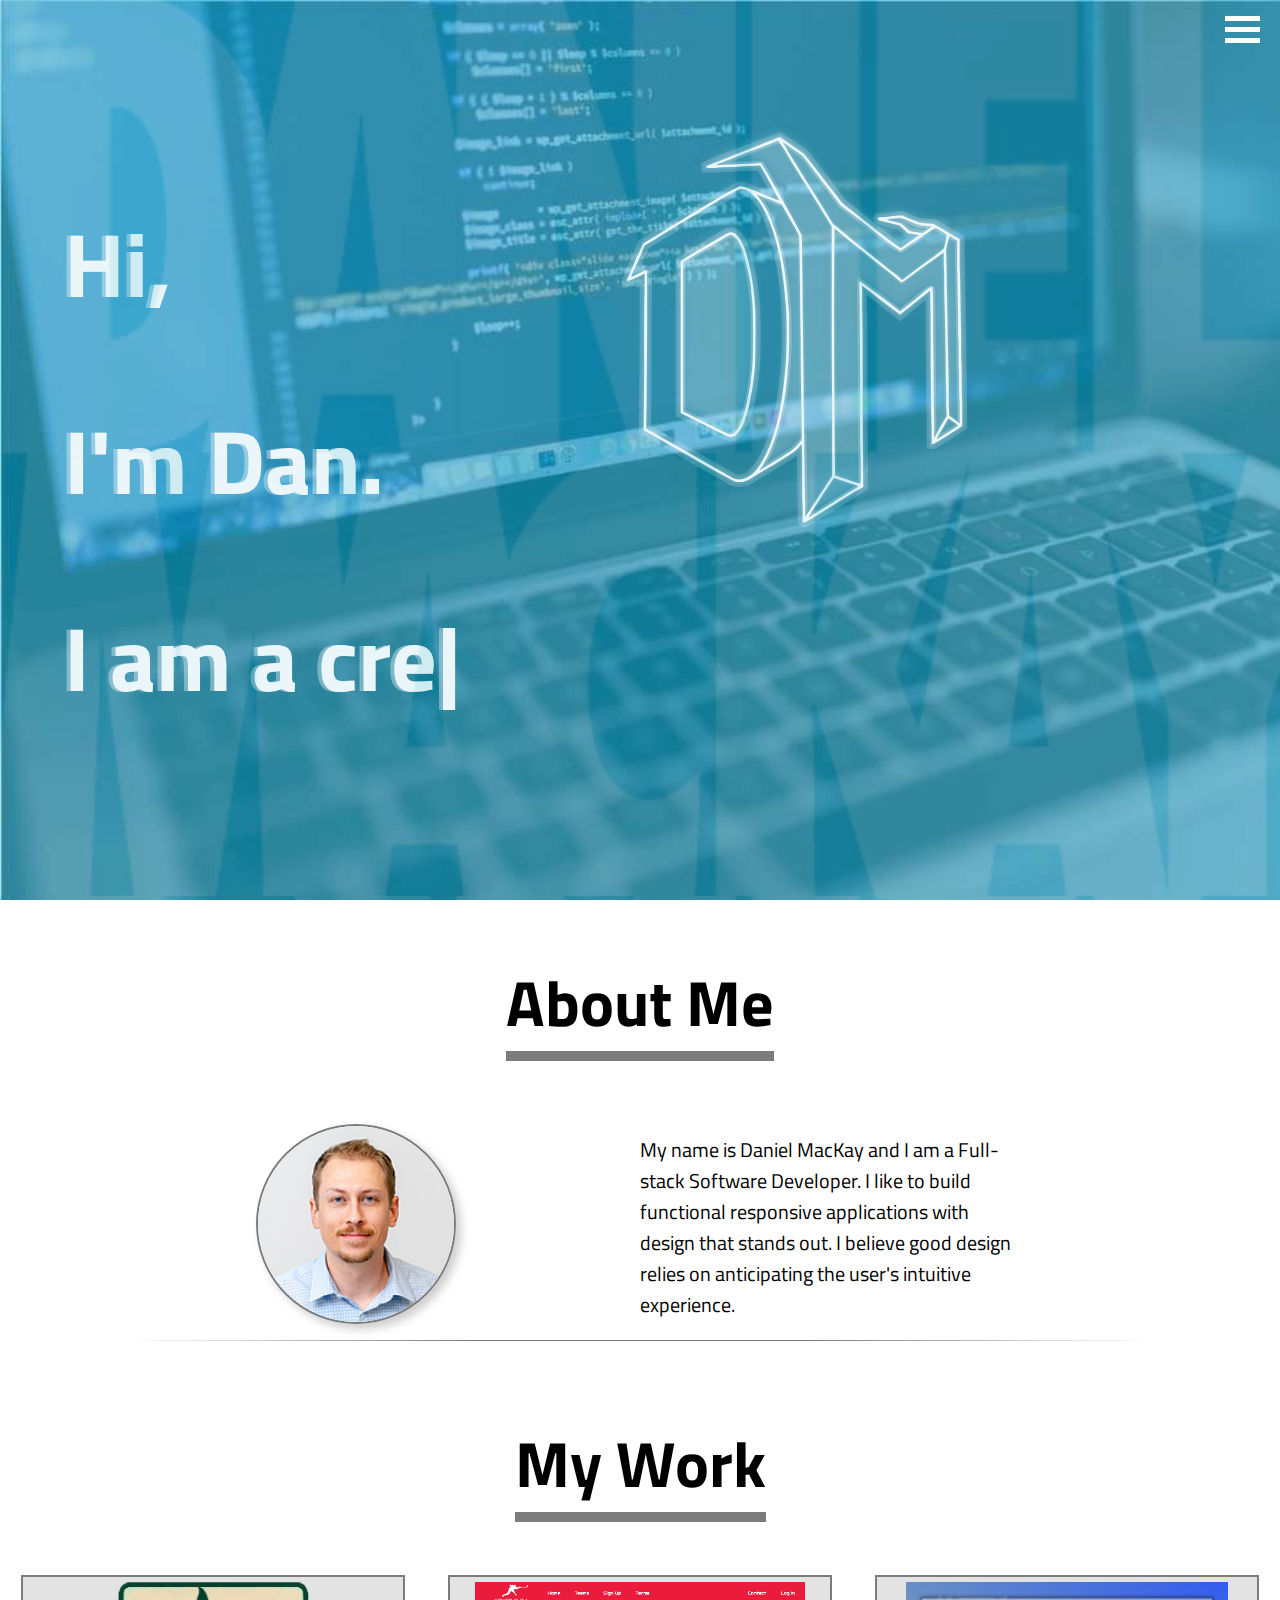
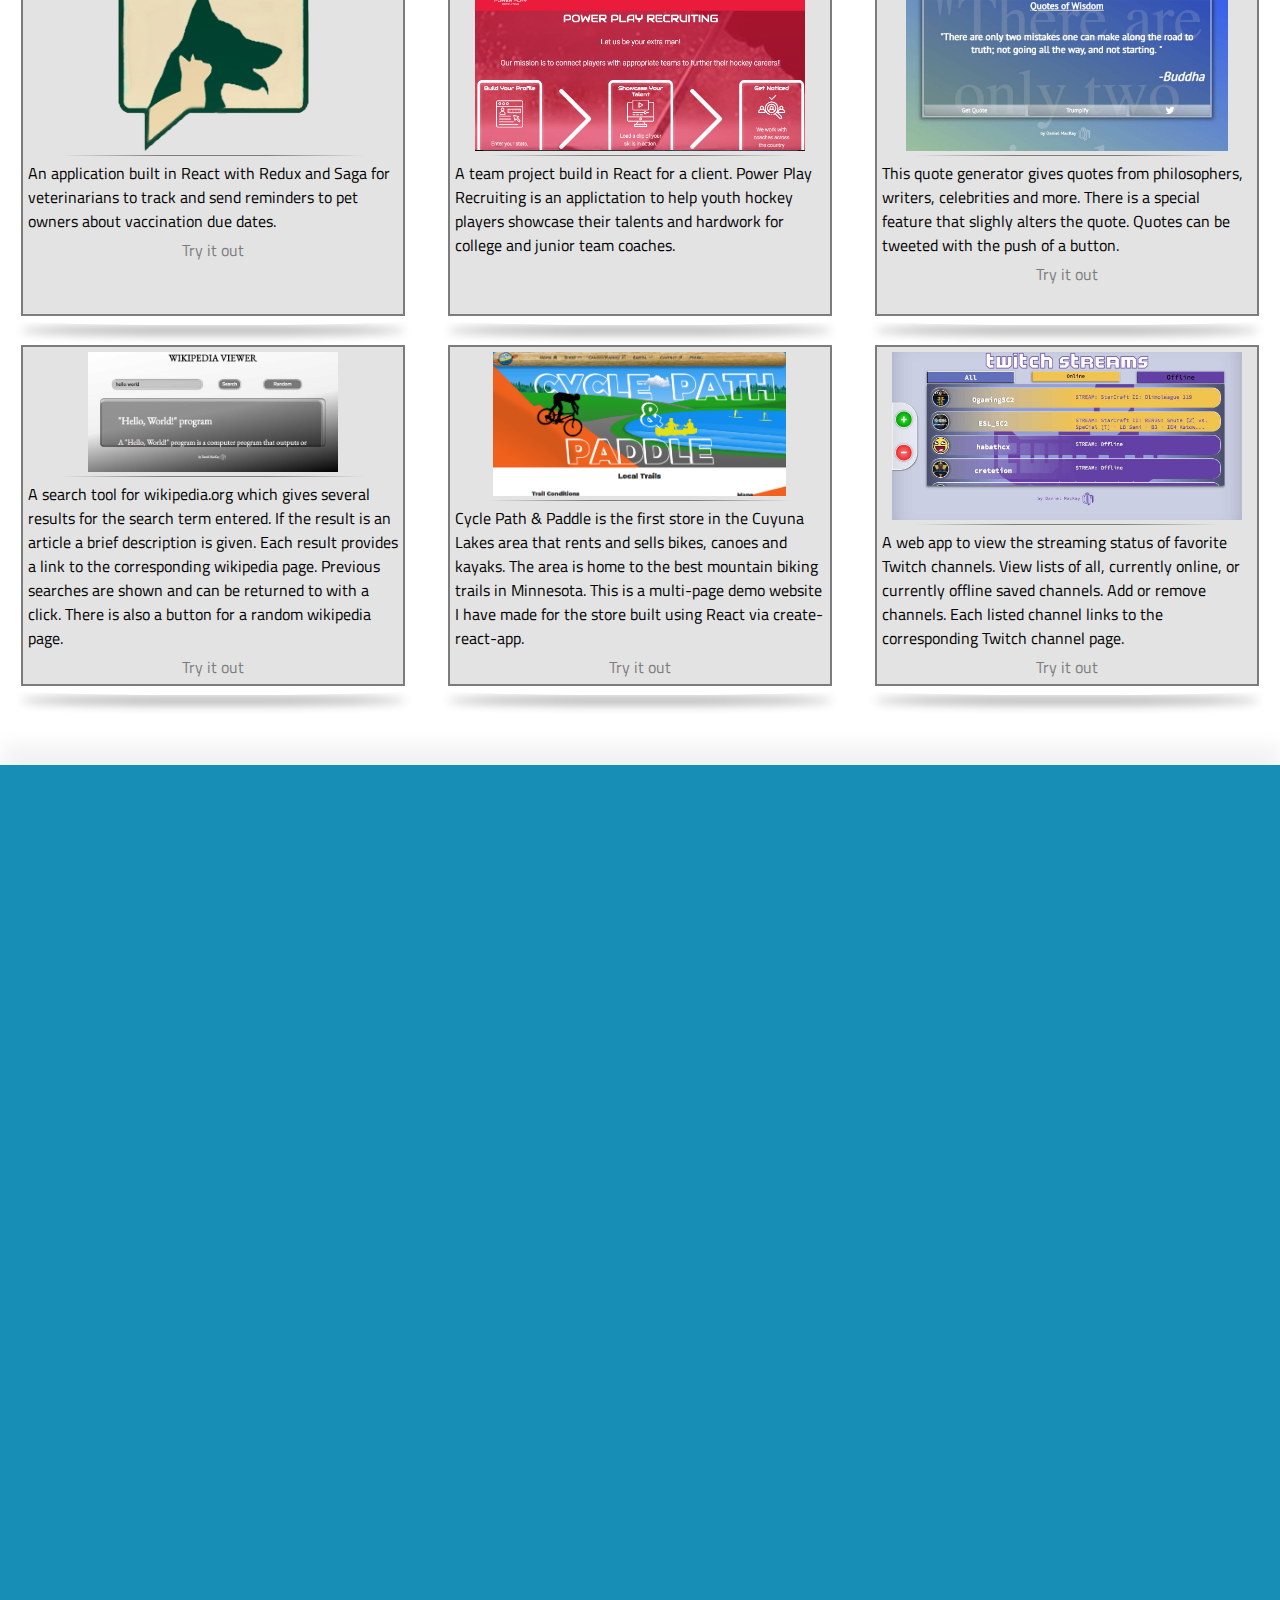
<file: index.html>
<!DOCTYPE html>
<html lang="en">
<head>
    <meta charset="UTF-8">
    <meta name="viewport" content="width=device-width, initial-scale=1.0">
    <meta http-equiv="X-UA-Compatible" content="ie=edge">
    <title>Daniel MacKay Profile</title>

    <!--favicon-->
    <link rel="apple-touch-icon-precomposed" sizes="57x57" href="favicon/apple-touch-icon-57x57.png" />
    <link rel="apple-touch-icon-precomposed" sizes="114x114" href="favicon/apple-touch-icon-114x114.png" />
    <link rel="apple-touch-icon-precomposed" sizes="72x72" href="favicon/apple-touch-icon-72x72.png" />
    <link rel="apple-touch-icon-precomposed" sizes="144x144" href="favicon/apple-touch-icon-144x144.png" />
    <link rel="apple-touch-icon-precomposed" sizes="60x60" href="favicon/apple-touch-icon-60x60.png" />
    <link rel="apple-touch-icon-precomposed" sizes="120x120" href="favicon/apple-touch-icon-120x120.png" />
    <link rel="apple-touch-icon-precomposed" sizes="76x76" href="favicon/apple-touch-icon-76x76.png" />
    <link rel="apple-touch-icon-precomposed" sizes="152x152" href="favicon/apple-touch-icon-152x152.png" />
    <link rel="icon" type="image/png" href="favicon/favicon-196x196.png" sizes="196x196" />
    <link rel="icon" type="image/png" href="favicon/favicon-96x96.png" sizes="96x96" />
    <link rel="icon" type="image/png" href="favicon/favicon-32x32.png" sizes="32x32" />
    <link rel="icon" type="image/png" href="favicon/favicon-16x16.png" sizes="16x16" />
    <link rel="icon" type="image/png" href="favicon/favicon-128.png" sizes="128x128" />
    <meta name="application-name" content="&nbsp;" />
    <meta name="msapplication-TileColor" content="#FFFFFF" />
    <meta name="msapplication-TileImage" content="mstile-144x144.png" />
    <meta name="msapplication-square70x70logo" content="mstile-70x70.png" />
    <meta name="msapplication-square150x150logo" content="mstile-150x150.png" />
    <meta name="msapplication-wide310x150logo" content="mstile-310x150.png" />
    <meta name="msapplication-square310x310logo" content="mstile-310x310.png" />

    <!--local styles-->
    <link rel="stylesheet" href="styles/layout.css"/>
    <link rel="stylesheet" href="styles/styles.css"/>
    <link rel="stylesheet" href="styles/animations.css"/>

    <!--logo icon-->
    <link rel="stylesheet" href="styles/icon.css">
    <link rel="icon" href="dbLogoB&W.png">

    <!--fonts-->
    <link href="https://fonts.googleapis.com/css?family=Sarpanch:700|Titillium+Web" rel="stylesheet">

    <!--for using jquery -->
    <script src="https://ajax.googleapis.com/ajax/libs/jquery/3.3.1/jquery.min.js">
    </script>
    
    <!--navigation-->
    <script type="text/javascript" src="scripts/nav.js"></script>

    <!--smooth scroll function-->
    <script type="text/javascript" src="scripts/scroll.js"></script>

    <!--for using typewriter effect credit to mattbolt -->
    <script type="text/javascript" src="scripts/typed.min.js"></script>

    <script src="scripts/greensock-js/src/minified/jquery.gsap.min.js"></script>
    <script src="scripts/greensock-js/src/minified/TweenLite.min.js"></script>
    <script src="scripts/greensock-js/src/minified/TimelineLite.min.js"></script>
    <script src="scripts/greensock-js/src/minified/plugins/CSSPlugin.min.js"></script>
    <script src="scripts/scrollmagic/minified/ScrollMagic.min.js"></script>
    <script src="scripts/scrollmagic/minified/plugins/jquery.ScrollMagic.min.js"></script>
    <script src="scripts/scrollmagic/minified/plugins/animation.gsap.min.js"></script>
    <script src="scripts/scrollmagic/minified/plugins/debug.addIndicators.min.js"></script>

    <script type="text/javascript" src="scripts/animations.js"></script>

</head>
<body>
    <div id="menuBtn" onclick="openClose(); hamburger_x(this);">
        <div class="bar1 bar" id="bar-one"></div>
        <div class="bar2 bar" id="bar-two"></div>
        <div class="bar3 bar" id="bar-three"></div>
    </div>
    <Main>
        <div id="menuContainer" class="nav">
            <div id="menu" class="mainMenu">
                <a href="#hero">
                    <div class="menuWord">Home<span class="icon-home menuIcon"></span></div>
                </a>
                <a href="#person">
                    <div class="menuWord">About<span class="icon-user menuIcon"></span></div>
                </a>
                <a href="#projects">
                    <div class="menuWord">Projects<span class="icon-embed2 menuIcon"></span></div>
                </a>
                <a href="#contact">
                    <div class="menuWord" id="cntct">Contact<span class="menuIcon" id="at">@</span></div>
                </a>
            </div>
        </div>
        <section class="hero" id="hero">
            <div class="tint"></div>
            <div class="heroContent">
                <div class="greeting">
                    <h1>Hi, </h1>
                    <h1>I'm Dan.</h1>
                    <h1>I am a
                        <div id="typed-strings">
                            <p>creator.</p>
                            <p>developer.</p>
                            <p>maker.</p>
                            <p>designer.</p>
                        </div>
                        <span id="typed"></span>
                        <!--typewriter effect-->
                        <script>
                            var typed = new Typed('#typed', {
                                stringsElement: '#typed-strings',
                                typeSpeed: 150,
                                backSpeed: 150,
                                backDelay: 1200,
                                loop: true,
                            });
                        </script>
                    </h1>
                </div>
                <div class="icon-dmLogo heroLogo" id="logo"></div>
                <div class="icon-dmLogo5px heroLogo"></div>
            </div>
        </section>
        <section class="person" id="person">
            <h2>About Me</h2>
            <div class="personContent">
                <div class="headshotContainer">
                    <img class="headshot" 
                        src="styles/images/prime_headshot.jpg" 
                        alt="photo of Daniel MacKay"
                    />
                </div>
                <div class="aboutMeTextWrapper">
                    <p>
                        My name is Daniel MacKay and I am a Full-stack Software Developer.
                        I like to build functional responsive applications with design
                        that stands out. I believe good design relies 
                        on anticipating the user's intuitive experience.
                    </p>
                </div>    
            </div>
            <div class="bottomBorder"></div>
        </section>
        <section class="projects" id="projects">
            <h2>My Work</h2>
            <div class="projectsContent">
                    <div class="projectCardWrapper">
                        <div class="projectCard">
                            <div class="projectImg projectImg_5">
                                <div class="bottomBorder"></div>
                            </div>
                            <p>
                                An application built in React with Redux and Saga for veterinarians to track and send reminders to pet owners about vaccination
                                due dates.
                            </p>
                            <a class="projectLink" target="_blank" href="https://pet-reminder.herokuapp.com/">
                                Try it out
                            </a>
                        </div>
                        <div class="cardShadow"></div>
                    </div>
                    <div class="projectCardWrapper">
                        <div class="projectCard">
                            <div class="projectImg projectImg_6">
                                <div class="bottomBorder"></div>
                            </div>
                            <p>
                                A team project build in React for a client. Power Play Recruiting is an applictation to help youth hockey players showcase
                                their talents and hardwork for college and junior team coaches.
                            </p>
<!--                             <a class="projectLink" target="_blank" href="https://ppr-hockey-demo.herokuapp.com/">
                                Try it out
                            </a> -->
                        </div>
                        <div class="cardShadow"></div>
                    </div>
                <div class="projectCardWrapper">
                    <div class="projectCard">
                        <div class="projectImg projectImg_1">
                            <div class="bottomBorder"></div>
                        </div>
                        <p>
                            This quote generator gives quotes from philosophers, writers, celebrities and more. There is a special feature that slighly alters the quote. Quotes can be tweeted
                            with the push of a button.
                        </p>
                        <a class="projectLink" target="_blank" href="https://mackay218.github.io/QuoteGenerator">
                            Try it out
                        </a>
                    </div>
                    <div class="cardShadow"></div>
                </div>
                <div class="projectCardWrapper">
                    <div class="projectCard">
                        <div class="projectImg projectImg_2">
                            <div class="bottomBorder"></div>
                        </div>
                        <p>
                            A search tool for wikipedia.org which gives several results for the search term entered. 
                            If the result is an article a brief description is given. 
                            Each result provides a link to the corresponding wikipedia page.
                            Previous searches are shown and can be returned to with a click. 
                            There is also a button for a random wikipedia page.
                        </p>
                        <a class="projectLink" target="_blank" href="https://mackay218.github.io/WikipediaViewer/">
                            Try it out
                        </a>
                    </div>
                    <div class="cardShadow"></div>
                </div>
                <div class="projectCardWrapper">
                    <div class="projectCard">
                        <div class="projectImg projectImg_3">
                            <div class="bottomBorder"></div>
                        </div>
                        <p>
                            Cycle Path & Paddle is the first store in the Cuyuna Lakes area 
                            that rents and sells bikes, canoes and kayaks. The area
                            is home to the best mountain biking trails in Minnesota. 
                            This is a multi-page demo website I have made for the store built
                            using React via create-react-app.
                        </p>
                        <a class="projectLink" target="_blank" href="http://cppdemosite.s3-website.us-east-2.amazonaws.com/">
                            Try it out
                        </a>
                    </div>
                    <div class="cardShadow"></div>
                </div>
                <div class="projectCardWrapper">
                    <div class="projectCard">
                        <div class="projectImg projectImg_4">
                            <div class="bottomBorder"></div>
                        </div>
                        <p>
                            A web app to view the streaming status of favorite Twitch channels. 
                            View lists of all, currently online, or currently offline
                            saved channels. Add or remove channels. Each listed channel 
                            links to the corresponding Twitch channel page.
                        </p>
                        <a class="projectLink" target="_blank" href="https://mackay218.github.io/TwitchStreamStatus/">
                            Try it out
                        </a>
                    </div>
                    <div class="cardShadow"></div>
                </div>
            </div>
        </section>
        <div class="contact" >
            <div class="contactContent" id="contact">
                <div id="contactTitle">
                    Let's Connect!
                </div>
                <div id="contactForm">
                    <form action="https://formspree.io/daniel.mackay218@gmail.com" method="POST" onsubmit="alert('Thank You!');">
                        <label for="formName" name="name"></label>
                        <input class="formInput" id="formName" type="text" name="name" placeholder=" Name" required>
                        <label for="formEmail" name="email"></label>
                        <input class="formInput" id="formEmail" type="text" name="email" placeholder=" Email Address" required>
                        <label for="formMessage" name="message"></label>
                        <textarea class="formInput" id="formMessage" type="text" name="message" placeholder=" Message" required></textarea>
                        <label for="submit" name="send"></label>
                        <input id="sendBtn" type="submit" name="send" value="Send">
                    </form>
                    <div id="mediaIcons">
                        <a class="social-icon" target="_blank" href="https://www.linkedin.com/in/dmackay218">
                            <span class="icon-linkedin2"></span>
                        </a>
                        <a class="social-icon" target="_blank" href="https://github.com/mackay218">
                            <span class="icon-github"></span>
                        </a>
                    </div>
                </div>
                <img src="styles/images/MNcontact.svg" id="MNcontact">
            </div>
        </div>
    </Main>
</body>
</html>
</file>
<file: styles/layout.css>
*{
    box-sizing: border-box;
    /*border: 1px solid black;*/
}

html, body{
    margin:0;
    padding: 0;
    overflow-x: hidden;
    overflow-y: scroll;
}

/*menu button*/
#menuBtn{
  position: fixed;
  top: 10px;
  right: 20px;
  z-index: 8;
}
/*Nav*/
.nav {
  position: fixed;
  top: 0;
  right: 0;
  padding-top: 40px;
  height: 100%;
  width: 0;
  overflow: hidden;
  z-index: 7;
  transition: 0.5s;
}

#menu{
  position: absolute;
  top: 60px;
  height: 95%;
  width: 100%;
  padding-bottom: 20px;
  display: flex;
  flex-direction: column;
  justify-content: space-between;
  align-items: center;
}
.menuWord{
  text-align: center;
  height: 20%;
  width: 100%;
}
#at{
  position: absolute;
  bottom: 5%;
}

/**************/

Main{
    display: flex;
    flex-direction: column;
}

section{
    width: 100vw;
}
/***************************/

/******HERO section ***********/
.hero{
    height: 100vh;
    min-height: 320px;
    position: relative;
}

.tint{
    height: 100%;
    width: 100%;
    position: absolute;
    top: 0;
    left: 0;
    z-index: 1;
}

.heroContent{
    height: 100%;
    width: 100%; 
    position: absolute;
    top: 0;
    left: 0;
    z-index: 2;
    display: grid;
    grid: auto auto auto / auto auto auto;
    z-index: 0;
}

.greeting{
  grid-row: 2/3;
  grid-column: 1/2;
  position: relative;
  bottom: 8vh;
  left: 0;
  padding-left: 5vw;
  width: 100vw;
  z-index: 1;
}

.heroLogo{
  grid-row: 1/2;
  grid-column: 1/3;
  position: relative;
  left: 30%;
  top: 50px;
}

@media only screen and (min-width: 400px) and (orientation: landscape){
  .greeting{
    grid-row: 1/2;
    grid-column: 1/2;
    width: 50vw;
    position: relative;
    top: 15vh;
  }
  .heroLogo{
    grid-row: 1/2;
    grid-column: 2/3;
    position: relative;
    top: 10vh;
    left: -10vw;
  }
}
/************************/

h2{
    width: auto;
    text-align: center;
    font-size: 5vw;
}

/******PERSON section********/

.person{
    height: auto;
    display: flex;
    flex-direction: column;
    align-items: center;
    margin-bottom: 20px;
}



.personContent{
    width: 60vw;
}

@media only screen and (orientation: landscape){
    .personContent{
        display: flex;
        flex-direction: row;
        align-items: center;
        justify-content: space-between;
    }

    .aboutMeTextWrapper{
        width: 30vw;
        min-width: 200px;
    }

    .aboutMeTextWrapper p {
        font
    }
}

@media only screen and (orientation: portrait){
    .personContent{
        display: flex;
        flex-direction: column;
        align-items: center;
    }
}

/*************************************/

/***PROJECTS section*****************/

.projects{
    display: flex;
    flex-direction: column;
    align-items: center;
}

.projectsContent{
    height: auto;
    padding-bottom: 50px;
}

@media only screen and (orientation: landscape){
    .projectsContent{
        width: 100%;
        display: flex;
        flex-direction: row;
        flex-wrap: wrap;
        align-items: center;
        justify-content: space-around;
    }
}

@media only screen and (orientation: portrait){
    .projectsContent{
        width: 100%;
        display: flex;
        flex-direction: column;
        align-items: center;
        justify-content: space-around;
    }
}

.projectCardWrapper{
    height: 350px;
    width: 30vw;
    min-width: 250px;
    display: flex;
    flex-direction: column;
    margin-bottom: 20px;
}

.projectCard{
    height: 100%;
    width: 100%;
    display: flex;
    flex-direction: column;
    align-items: center;
}

.projectImg{
    height: 50%;
    width: 100%;
    position: relative;
    display: flex;
    flex-direction: column;
    align-items: center;
}

.projectImg .bottomBorder{
    position: absolute;
    bottom: -5px;
}

.projectCard p {
    padding: 5px;
    margin: 0;
}

}

/***********************************/

#contact{
    display: grid;
}



/**CONTACT section */
@media only screen and (orientation: portrait){
  #contact{
    position: relative;
    height: 100vh;
    width: 100vw;
    display: grid;
    grid: auto auto / auto;
    overflow-y: hidden;
    overflow-x: hidden;
    z-index: 4;
  }
  #contactTitle{
    grid-row: 1/2;
    grid-column: 1/2;
    position: absolute;
    top: 2vh;
    left: 20%;
    font-size: 5vh;
  }
  #contactForm{
    grid-row: 1/3;
    grid-column: 1/2;
    position: absolute;
    top: 11vh;
    left: 5%;
    height: 85%;
    width: 90%;
    z-index: 5;
  }

  @supports(-ms-ime-align: auto){
    #contactFrom{
    left: 5% ;
    }
  }

  #formName{
    position: absolute;
    top: 2vh;
    left: 10%;
    width: 80%;
    height: 10%;
  }
  #formEmail{
    position: absolute;
    top: 12vh;
    left: 10%;
    width: 80%;
    height: 10%;
  }
  #formMessage{
    position: absolute;
    top: 22vh;
    left: 10%;
    height: 50%;
    width: 80%;
  }
  #sendBtn{
    position: absolute;
    bottom: 10vh;
    left: 35%;
    height: 10%;
    width: 30%;
    text-align: center;
  }
  #MNcontact{
    grid-row: 2/3;
    grid-column: 1/2;
    position: absolute;
    bottom: -5px;
    left: -8vw;
    height: 50vh;
    z-index: 4;
  }

  #mediaIcons{
    position: absolute;
    bottom: 2vh;
    left: 20%;
    font-size: 5vh;
  }
}

@media only screen and (orientation: landscape){
  #contact{
    position: relative;
    height: 100vh;
    width: 100vw;
    display: grid;
    grid: auto / auto auto;
    overflow-y: hidden;
    overflow-x: hidden;
    z-index: 4;
  }
  #contactTitle{
    grid-row: 1/2;
    grid-column: 1/3;
    position: absolute;
    top: 2vh;
    left: 40%;
    font-size: 8vh;
  }
  #contactForm{
    grid-row: 1/2;
    grid-column: 1/3;
    position: absolute;
    top: 15%;
    left: 5% ;
    height: 80%;
    width: 90%;
    z-index: 5;
  }

  @supports(-ms-ime-align: auto){
    #contactForm{
    left: 2%;
    }
  }
  #formName{
    position: absolute;
    top: 5vh;
    left: 2vw;
    height: 15%;
    width: 45%;
  }
  #formEmail{
    position: absolute;
    top: 25vh;
    left: 2vw;
    height: 15%;
    width: 45%;
  }
  #formMessage{
    position: absolute;
    top: 5vh;
    left: 50%;
    height: 75%;
    width: 45%;
  }
  #sendBtn{
    position: absolute;
    bottom: 2vh;
    left: 45%;
    height: 15%;
    width: 10%;
    text-align: center;
  }
  #MNcontact{
    grid-row: 1/2;
    grid-column: 1/2;
    position: absolute;
    bottom: -5px;
    left: -4vw;
    height: 75vh;
    z-index: 4;
  }

  #mediaIcons{
    position: absolute;
    bottom: 20vh;
    left: 5vw;
    font-size: 4vw;
  }
}
</file>
<file: styles/styles.css>
body{
    font-family: 'Titillium Web', sans-serif;
}

h2{
  font-family: "Titillium Web", sans-serif;
  border-bottom: 10px solid #7c7c7c;
}

/*****NAV*********/

/* menu */
.bar{
  background-color: #fff;
}
.bar1, .bar2, .bar3 {
    width: 35px;
    height: 5px;
    background-color: #fff;
    margin: 6px 0;
    transition: 0.4s;
}
.hero-color {
  background-color: #fff;
}
.person-color{
  background-color: #000;
}
.projects-color{
  background-color: #000;
}

.contact-color {
    background-color: #fff;
}

.nav{
  background-color: #5FB4D0;
}
.mainMenu a {
  height: 20%;
  text-decoration: none;
  font-size: 5vh;
  color: rgba(255,255,255,0.5);
  justify-content: center;
  align-content: center;
  display: block;

}
.mainMenu a:hover {
    font-size: 6vh;
    color: rgba(255,255,255,0.2);
    transition: 0.3s;
}
.menuWord{
  height: 100%;
  width: 20vw;
  font-family: "Sarpanch", sans-serif;
  font-size: 2.5vh;
  color: rgba(255,255,255,0.8);
}
.menuWord:hover{
  color: #fff;
  transition: 0.3s;
}
.menuIcon{
  position: absolute;
  padding-left: 4vw;
  left: 0;
  height: 20%;
  text-align: left;
  font-size: 10vh;
  font-family: 'Titillium Web', sans-serif;
  color: rgba(255,255,255,0);
}

@media only screen and (orientation: landscape){
  .menuIcon{
    position: absolute;
    left: 15%;
    text-align: center;
    font-size: 10vh;
    font-family: 'Titillium Web', sans-serif;
    color: rgba(255,255,255,0);
  }
}

.menuIcon:hover{
  color: rgba(255,255,255,0.3);
  transition: 0.3s;
}
/**********************/



/*******HERO section********/
.hero{
    background-image: url(images/comp_big-compressed.jpg);
    background-size: cover;
    background-repeat: no-repeat;
}

.tint{
    background-image: url(images/tint-compressed.jpg);
    background-size: 100vw;
    opacity: 0.2;
}

.greeting{
    font-size: 3.5vh;
    font-family: 'Titillium Web', sans-serif;
    color: #fff;
    text-shadow: -0.1em 0 rgba(255,255,255,0.4);
    transition: 0.5s;
}

.heroLogo{
  font-size: 40vw;

}
.icon-dmLogo{
  color: rgba(255,255,255,0.1);
  text-shadow: 0px -6px 10px rgba(255,255,255,0.2);
  -webkit-text-stroke: 5px rgba(255,255,255,0.2);
}
.icon-dmLogo5px{
  color: #fff;
  -webkit-text-stroke: 4px rgba(255,255,255,0.1);
}

/* wider screen */
@media only screen and (min-width: 400px) and (orientation: landscape){

  .greeting{
    font-size: 3.5vw;
    transition: 0.5s;
  }
  .heroLogo{
    font-size: 40vw;
  }
  .icon-dmLogo{
    -webkit-text-stroke: 10px rgba(255,255,255,0.2);
  }
}

/****************************/

/*****PERSON section***********/

.headshot{
    border-radius: 50%;
    width: 15vw;
    min-width: 200px;
    transition: 0.1s;
    border: 2px solid #7c7c7c;
    box-shadow: 5px 5px 10px rgba(0,0,0,0.2);
}

.aboutMeTextWrapper p {
    font-size: 20px;
}

.bottomBorder{
    background: linear-gradient(to right, transparent, #7c7c7c, #7c7c7c, transparent);
    width: 80%;
    height: 1px;
}
/***************************/

/**PROJECTS section **/

.projectCard{
    border: 2px solid #7c7c7c;
    background-color: #e3e3e3;
}



.cardShadow{
    width: 100%;
    height: 10px;
    border-radius: 50%;
    box-shadow: 0px 10px 10px rgba(0,0,0,0.3);
}

.projectImg_1{
    background-image: url(images/quoteScreenShot.jpg);
    background-size: contain;
    background-repeat: no-repeat;
    background-position: center;
    margin: 5px;
}

.projectImg_1:hover{
    background-image: url(images/quote.gif);
    background-size: contain;
    transition: 0.2s;
}

.projectImg_2{
    background-image: url(images/wikiScreenshot.jpg);
    background-size: contain;
    background-repeat: no-repeat;
    background-position: center;
    margin: 5px;
}

.projectImg_2:hover{
    background-image: url(images/wikiViewer.gif);
    background-size: contain;
    transition: 0.2s;
}

.projectImg_3{
    background-image: url(images/cppHome.png);
    background-size: contain;
    background-repeat: no-repeat;
    background-position: center;
    margin: 5px;
}

.projectImg_3:hover{
    background-image: url(images/cpp.gif);
    background-size: contain;
    transition: 0.2s;
}

.projectImg_4{
    background-image: url(images/twitchStatus.jpg);
    background-size: contain;
    background-repeat: no-repeat;
    background-position: center;
    margin: 5px;
}

.projectImg_4:hover{
    background-image: url(images/twitchStatus.gif);
    background-size: contain;
    transition: 0.2s;
}

.projectImg_5{
   background-image: url(images/larger_pet_logo.png);
    background-size: contain;
    background-repeat: no-repeat;
    background-position: center;
    margin: 5px;
}

.projectImg_5:hover{
    background-image: url(images/petReminder.gif);
    background-size: contain;
    transition: 0.2s;
}

.projectImg_6{
   background-image: url(images/powerPlayRecruiting.png);
    background-size: contain;
    background-repeat: no-repeat;
    background-position: center;
    margin: 5px;
}

.projectImg_6:hover{
    background-image: url(images/powerPlayRecruiting.gif);
    background-size: contain;
    transition: 0.2s;
}

.projectLink{
    text-decoration: none;
    color: #7c7c7c;
    padding-bottom: 5px;
}

.projectLink:hover{
    color: #000;
}
/************************/

/****CONTACT section****/

/* contact */
#contact{
  background-color: #178EB6;
  box-shadow: 1px -20px 20px 0px #f2f2f2;
}

#contactTitle{
  font-family: "Titillium Web", sans-serif;
  color: #fff;
}

#contactForm{
  background-color: rgba(255,255,255,0.5);
  border-radius: 2.5%;
}

.formInput{
  font-family: "Titillium Web", sans-serif;
  font-size: 4vh;
  outline: none;
  background-color: rgba(255,255,255,0.8);
  border: 2px solid #178EB6;
}


input[type="submit"],
input[type="button"]{
  border: 0;
  border-radius: 10px;
  -webkit-box-shadow: none;
  -mox-box-shadow: none;
  box-shadow: none;
  -webkit-appearance: none;
  background-image: none;
  background: #178EB6 !important;
  font-family: "Titillium Web", sans-serif;
  font-size: 4vh;
  padding: 0;
  color: #fff;
}

.social-icon{
  text-decoration: none;
  color: #178EB6;
  padding-right: 5vw;
}

#sendBtn:hover{
    cursor: pointer;
}
</file>
<file: styles/animations.css>
/* menu button */
.change .bar1 {
    transform: rotate(-45deg) translate(-9px, 6px);
    transform: rotate(-45deg) translate(-9px, 6px);
    background-color: #fff;
}
.change .bar2 {
  opacity: 0;
}
.change .bar3 {
    transform: rotate(45deg) translate(-8px, -8px);
    transform: rotate(45deg) translate(-8px, -8px);
    background-color: #fff;
}
/* menu show */
.active{
  width: 25vw;
  transition: 0.5s;
}

/* greeting */
 /*blinking cursor*/
@keyframes blink {
                   0% {opacity: 1;}
                   50% {opacity: 0;}
                   100% {opacity: 1;}
                 }
.typed-cursor {
        opacity: 1;
        animation: blink 1s infinite;
    }
/*******************/

/* logo */
@keyframes glow{
  from, to {}
  0%, 25% { -webkit-text-stroke: 5px rgba(255,255,255,0.2);}
  25%, 26% { -webkit-text-stroke: 1px rgba(255,255,255,0.5);}
  26%, 35% { -webkit-text-stroke: 8px rgba(255,255,255,0.2);}
  35%, 65% { -webkit-text-stroke: 10px rgba(255,255,255,0.2);}
  65%, 66% { -webkit-text-stroke: 8px rgba(255,255,255,0.2);}
  66%, 67% { -webkit-text-stroke: 1px rgba(255,255,255,0.5);}
  68%, 80% { -webkit-text-stroke: 10px rgba(255,255,255,0.2);}
  80%, 90% { -webkit-text-stroke: 8px rgba(255,255,255,0.2);}
  90%, 91% {-webkit-text-stroke: 10px rgba(255,255,255,0.2);}
  91%, 92% { -webkit-text-stroke: 5px rgba(255,255,255,0.2);}
  92%, 93% { -webkit-text-stroke: 8px rgba(255,255,255,0.2);}
  93%, 100% { -webkit-text-stroke: 5px rgba(255,255,255,0.2);}
}
@keyframes glow2{
  from{
    color: rgba(255,255,255,0.05);
    text-shadow: 0px -6px 10px rgba(255,255,255,0.1);
  }
  to{
    color: rgba(255,255,255,0.1);
    text-shadow: 0px -6px 10px rgba(255,255,255,0.2);
  }
}

.icon-dmLogo{ animation: glow 10s linear infinite alternate; }
.icon-dmLogo5px{ animation: glow 10s linear infinite alternate; }
.icon-dmLogo{ animation: glow2 10s linear infinite alternate; }

/*********************/
</file>
<file: styles/icon.css>
@font-face {
  font-family: 'icomoon';
  src:  url('fonts/icomoon.eot?1gtsad');
  src:  url('fonts/icomoon.eot?1gtsad#iefix') format('embedded-opentype'),
    url('fonts/icomoon.ttf?1gtsad') format('truetype'),
    url('fonts/icomoon.woff?1gtsad') format('woff'),
    url('fonts/icomoon.svg?1gtsad#icomoon') format('svg');
  font-weight: normal;
  font-style: normal;
}

[class^="icon-"], [class*=" icon-"] {
  /* use !important to prevent issues with browser extensions that change fonts */
  font-family: 'icomoon' !important;
  speak: none;
  font-style: normal;
  font-weight: normal;
  font-variant: normal;
  text-transform: none;
  line-height: 1;

  /* Better Font Rendering =========== */
  -webkit-font-smoothing: antialiased;
  -moz-osx-font-smoothing: grayscale;
}

.icon-dmLogo:before {
  content: "\e900";
}
.icon-dmLogo5px:before {
  content: "\e901";
}
.icon-home:before {
  content: "\e902";
}
.icon-profile:before {
  content: "\e923";
}
.icon-user:before {
  content: "\e971";
}
.icon-accessibility:before {
  content: "\e9b2";
}
.icon-embed2:before {
  content: "\ea80";
}
.icon-facebook:before {
  content: "\ea90";
}
.icon-twitter:before {
  content: "\ea96";
}
.icon-github:before {
  content: "\eab0";
}
.icon-linkedin2:before {
  content: "\eaca";
}
</file>
